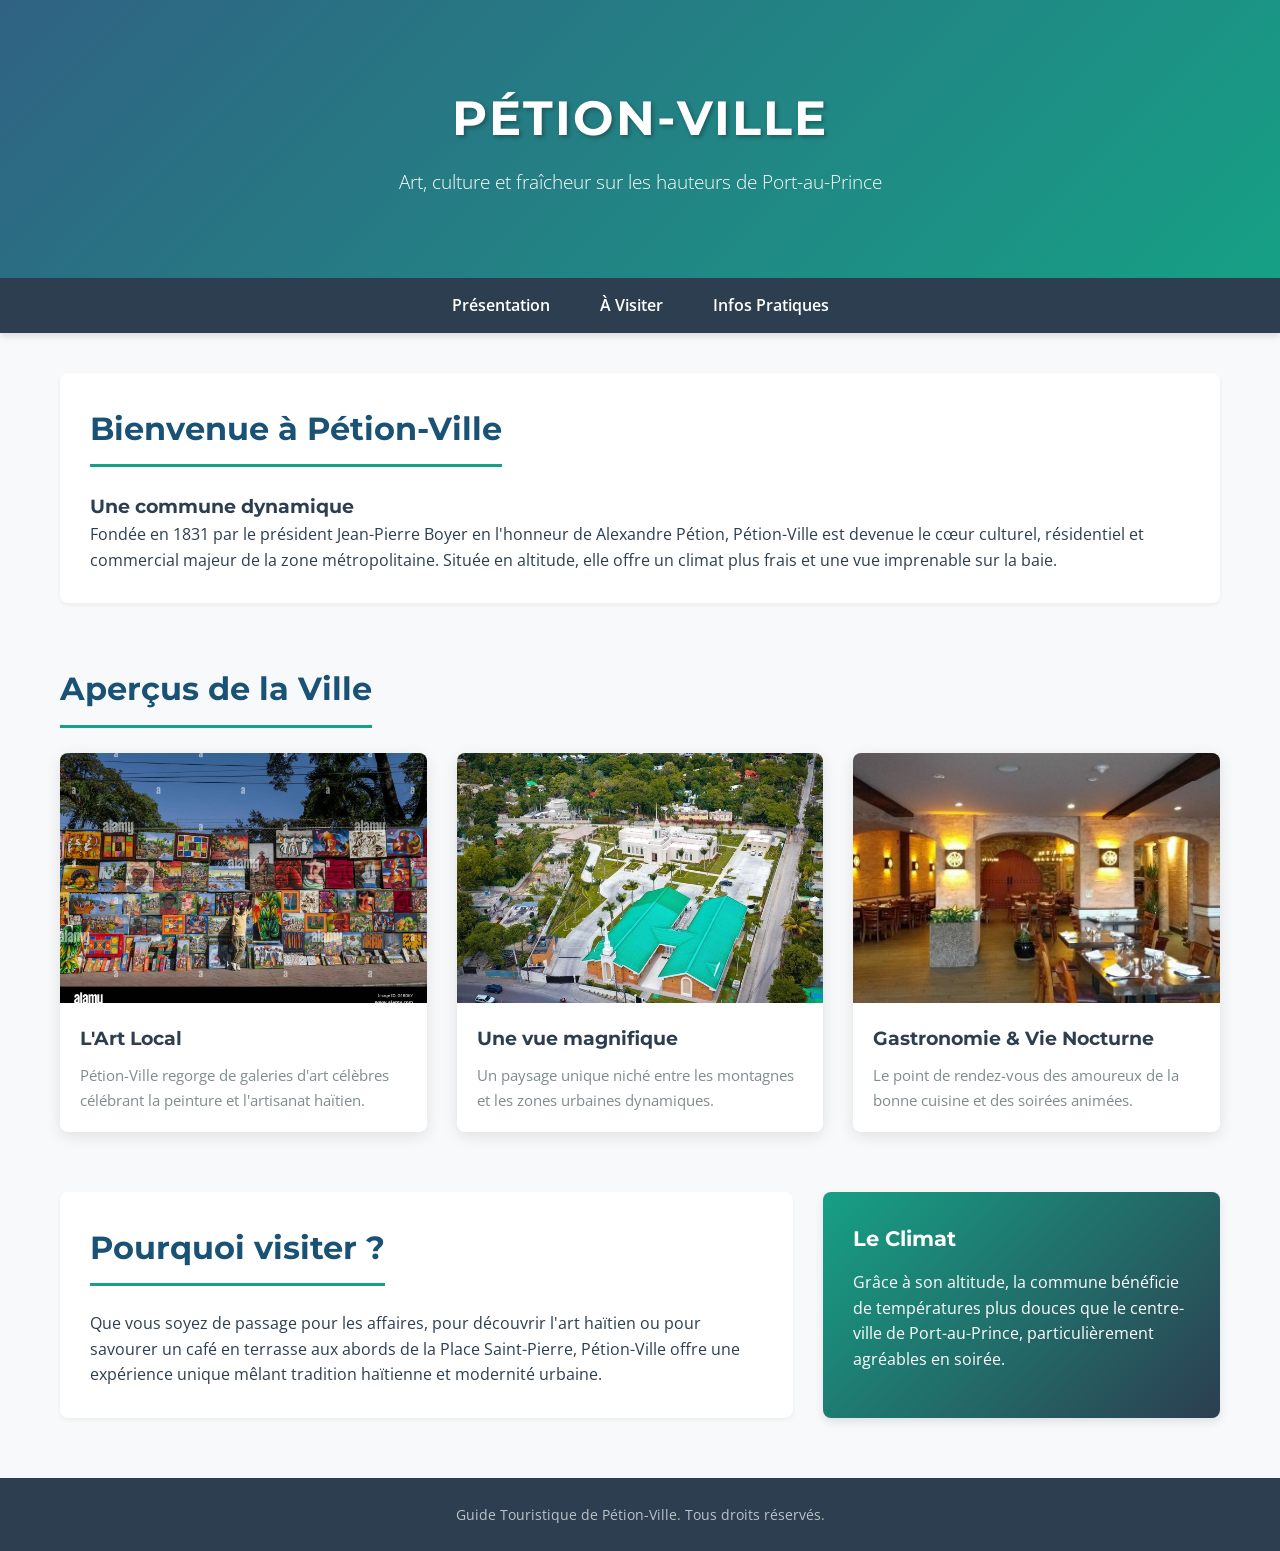
<file: index.html>
<!DOCTYPE html>
<html lang="fr">
<head>
    <meta charset="UTF-8">
    <meta name="viewport" content="width=device-width, initial-scale=1.0">
    <title>Découvrez Pétion-Ville - Perle d'Haïti</title>
    <link rel="stylesheet" href="style.css">
    <link rel="preconnect" href="https://fonts.googleapis.com">
    <link rel="preconnect" href="https://fonts.gstatic.com" crossorigin>
    <link href="https://fonts.googleapis.com/css2?family=Montserrat:wght@400;700&family=Open+Sans:wght@400;600&display=swap" rel="stylesheet">
</head>
<body>

    <header class="main-header">
        <div class="header-container">
            <h1>Pétion-Ville</h1>
            <p>Art, culture et fraîcheur sur les hauteurs de Port-au-Prince</p>
        </div>
    </header>

    <nav class="main-nav">
        <ul>
            <li><a href="#presentation">Présentation</a></li>
            <li><a href="#galerie">À Visiter</a></li>
            <li><a href="#infos">Infos Pratiques</a></li>
        </ul>
    </nav>

    <main>
        <section id="presentation" class="section-intro">
            <h2>Bienvenue à Pétion-Ville</h2>
            <article>
                <h3>Une commune dynamique</h3>
                <p>Fondée en 1831 par le président Jean-Pierre Boyer en l'honneur de Alexandre Pétion, Pétion-Ville est devenue le cœur culturel, résidentiel et commercial majeur de la zone métropolitaine. Située en altitude, elle offre un climat plus frais et une vue imprenable sur la baie.</p>
            </article>
        </section>

        <section id="galerie" class="section-galerie">
            <h2>Aperçus de la Ville</h2>
            <div class="grid-galerie">
                <figure class="carte-galerie">
                    <img src="image/art.jpg" alt="Peinture haïtienne colorée exposée dans une galerie d'art locale à Pétion-Ville.">
                    <figcaption>
                        <h3>L'Art Local</h3>
                        <p>Pétion-Ville regorge de galeries d'art célèbres célébrant la peinture et l'artisanat haïtien.</p>
                    </figcaption>
                </figure>

                <figure class="carte-galerie">
                    <img src="image/vue aerienne.jpeg" alt="Vue panoramique des collines verdoyantes entourant les résidences de Pétion-Ville.">
                    <figcaption>
                        <h3>Une vue magnifique</h3>
                        <p>Un paysage unique niché entre les montagnes et les zones urbaines dynamiques.</p>
                    </figcaption>
                </figure>

                <figure class="carte-galerie">
                    <img src="image/soiree.jpg" alt="Terrasse d'un café moderne et illuminé en soirée à Pétion-Ville.">
                    <figcaption>
                        <h3>Gastronomie & Vie Nocturne</h3>
                        <p>Le point de rendez-vous des amoureux de la bonne cuisine et des soirées animées.</p>
                    </figcaption>
                </figure>
            </div>
        </section>

        <section id="infos" class="section-infos">
            <div class="infos-layout">
                <article class="content-principal">
                    <h2>Pourquoi visiter ?</h2>
                    <p>Que vous soyez de passage pour les affaires, pour découvrir l'art haïtien ou pour savourer un café en terrasse aux abords de la Place Saint-Pierre, Pétion-Ville offre une expérience unique mêlant tradition haïtienne et modernité urbaine.</p>
                </article>
                
                <aside class="sidebar-meteo">
                    <h3>Le Climat</h3>
                    <p>Grâce à son altitude, la commune bénéficie de températures plus douces que le centre-ville de Port-au-Prince, particulièrement agréables en soirée.</p>
                </aside>
            </div>
        </section>
    </main>

    <footer class="main-footer">
        <p>  Guide Touristique de Pétion-Ville. Tous droits réservés.</p>
    </footer>

</body>
</html>
</file>
<file: style.css>
/* ==========================================
   RESET & CONFIGURATION GÉNÉRALE
   ========================================== */
* {
    margin: 0;
    padding: 0;
    box-sizing: border-box;
}

body {
    /* Application de la police Google Font */
    font-family: 'Open Sans', sans-serif;
    background-color: #f7f9fa;
    color: #2c3e50;
    line-height: 1.6;
}

h1, h2, h3 {
    font-family: 'Montserrat', sans-serif;
    font-weight: 700;
}

/* ==========================================
   HEADER (Avec contrainte Dégradé linéaire)
   ========================================== */
.main-header {
    /* Utilisation de la fonction linear-gradient() avec codes hexadécimaux et RGBA */
    background: linear-gradient(135deg, rgba(26, 82, 118, 0.9), #16a085), 
                url('https://images.unsplash.com/photo-1513836279014-a89f7a76ae86?auto=format&fit=crop&w=1200&q=80') no-repeat center/cover;
    color: #ffffff;
    padding: 80px 20px;
    text-align: center;
}

.header-container h1 {
    font-size: 3rem;
    margin-bottom: 10px;
    text-transform: uppercase;
    letter-spacing: 2px;
    text-shadow: 2px 2px 4px rgba(0, 0, 0, 0.3);
}

.header-container p {
    font-size: 1.2rem;
    font-weight: 300;
}

/* ==========================================
   NAVIGATION (Contrainte : Flexbox)
   ========================================== */
.main-nav {
    background-color: #2c3e50;
    position: sticky;
    top: 0;
    z-index: 100;
    box-shadow: 0 4px 6px rgba(0, 0, 0, 0.1);
}

.main-nav ul {
    display: flex; /* Utilisation de Flexbox */
    justify-content: center;
    list-style: none;
}

.main-nav a {
    display: block;
    color: #ffffff;
    text-decoration: none;
    padding: 15px 25px;
    font-weight: 600;
    transition: background-color 0.3s ease;
}

.main-nav a:hover {
    background-color: #16a085;
}

/* ==========================================
   STRUCTURE DU CONTENU & SECTIONS
   ========================================== */
main {
    max-width: 1200px;
    margin: 40px auto; /* Centrage et espacement externe */
    padding: 0 20px;   /* Espacement interne pour les petits écrans */
}

section {
    margin-bottom: 60px;
}

section h2 {
    font-size: 2rem;
    color: #1a5276;
    margin-bottom: 25px;
    border-bottom: 3px solid #16a085;
    padding-bottom: 10px;
    display: inline-block;
}

/* Section Intro */
.section-intro {
    background-color: #ffffff;
    padding: 30px;
    border-radius: 8px;
    box-shadow: 0 2px 4px rgba(0,0,0,0.05);
}

/* ==========================================
   GALERIE D'IMAGES (Contrainte : Grid Layout)
   ========================================== */
.grid-galerie {
    display: grid; /* Utilisation de Grid Layout */
    grid-template-columns: repeat(auto-fit, minmax(300px, 1fr));
    gap: 30px; /* Espacement entre les éléments de la grille */
}

.carte-galerie {
    background-color: #ffffff;
    border-radius: 8px;
    overflow: hidden;
    box-shadow: 0 4px 15px rgba(0, 0, 0, 0.1);
    transition: transform 0.3s ease;
}

.carte-galerie:hover {
    transform: translateY(-5px);
}

.carte-galerie img {
    width: 100%;
    height: 250px;
    object-fit: cover; /* Évite de déformer les images */
    display: block;
}

.carte-galerie figcaption {
    padding: 20px;
}

.carte-galerie figcaption h3 {
    font-size: 1.2rem;
    color: #2c3e50;
    margin-bottom: 10px;
}

.carte-galerie figcaption p {
    font-size: 0.95rem;
    color: #7f8c8d;
}

/* ==========================================
   SECTION INFOS & SIDEBAR (Contrainte : Flexbox)
   ========================================== */
.infos-layout {
    display: flex; /* Utilisation de Flexbox pour aligner le contenu et l'aside */
    flex-wrap: wrap;
    gap: 30px;
}

.content-principal {
    flex: 2;
    min-width: 300px;
    background-color: #ffffff;
    padding: 30px;
    border-radius: 8px;
    box-shadow: 0 2px 4px rgba(0,0,0,0.05);
}

.sidebar-meteo {
    flex: 1;
    min-width: 250px;
    background: linear-gradient(135deg, #16a085, #2c3e50); /* Deuxième dégradé */
    color: #ffffff;
    padding: 30px;
    border-radius: 8px;
    box-shadow: 0 4px 10px rgba(0, 0, 0, 0.1);
}

.sidebar-meteo h3 {
    margin-bottom: 15px;
    font-size: 1.3rem;
}

/* ==========================================
   FOOTER
   ========================================== */
.main-footer {
    background-color: #2c3e50;
    color: #bdc3c7;
    text-align: center;
    padding: 25px 20px;
    margin-top: 60px;
    font-size: 0.9rem;
}
</file>
